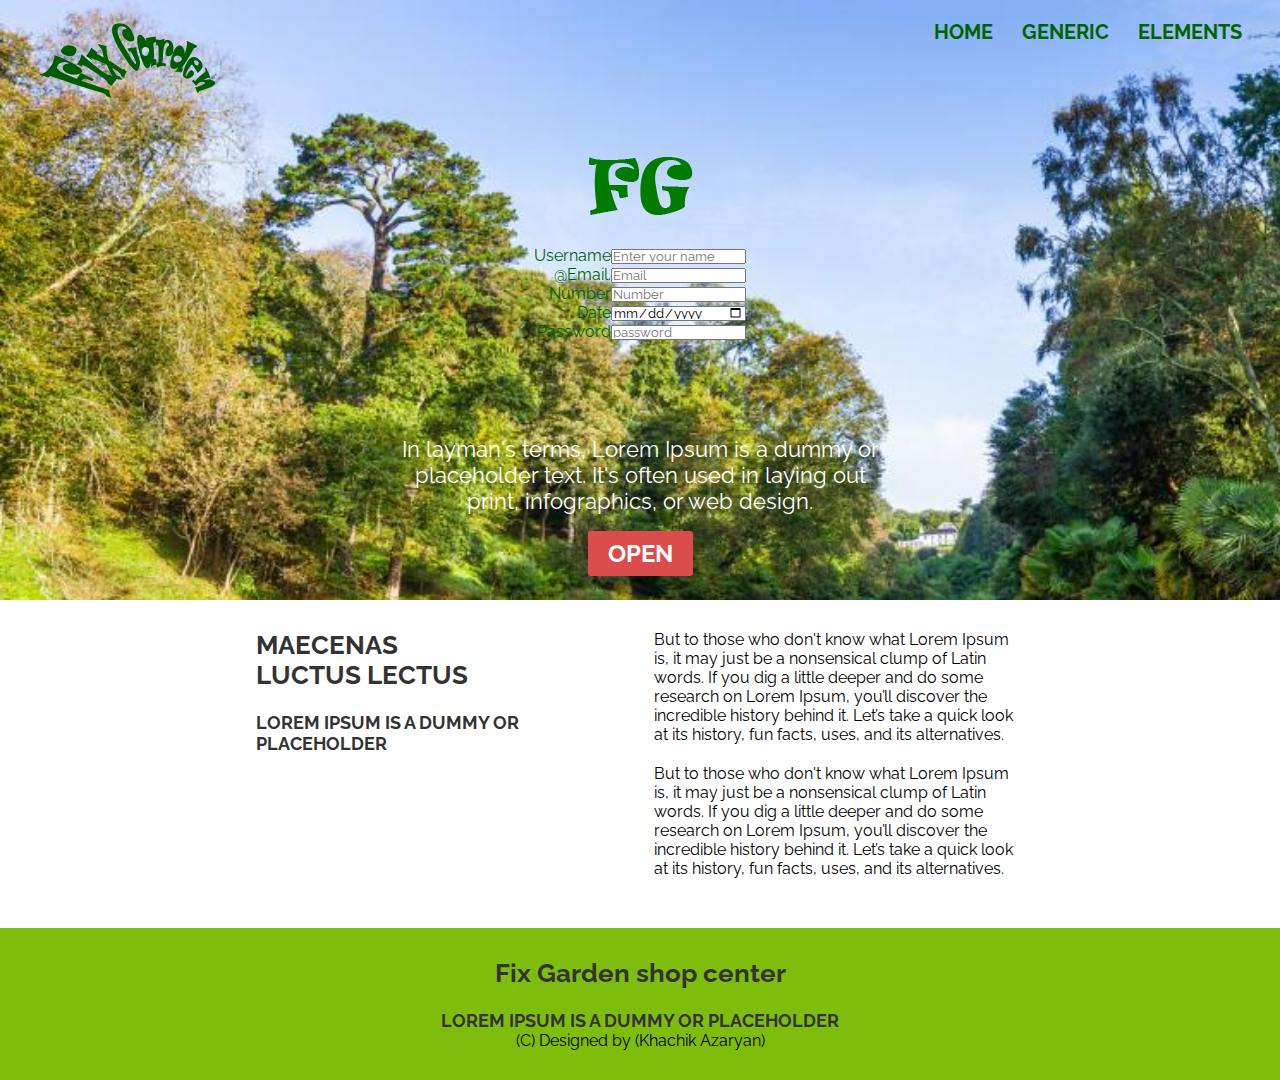
<file: Fix_Garden.html>
<!DOCTYPE html>
<html>
<head>
<title>Fix Garden</title>
<link href="style/style_1.css" rel="stylesheet">
<link href="logo.png" rel="icon" type="image/Fix_Garden_01.jpg">
<link rel="preconnect" href="https://fonts.gstatic.com">
<link href="https://fonts.googleapis.com/css2?family=Raleway&display=swap" rel="stylesheet">
</head>
<body>

<div class="container">

<header>
<div class="top">
<a href="index.html"><img src="images/logo2.png" alt="" /></a>
<nav>
<a href="index.html">HOME</a>
<a href="generic.html">GENERIC</a>
<a href="elements.html">ELEMENTS</a>

</nav>
</div>

<div class="info">
<h1><img src="logo.png"></h1>
<div class="label_1">
               
          <!--      	<div class="getstart1"> -->
          	<div class="reg">
          	<div class="lbls">
          	 	<label class="label" for='username'>Username</label><br>	
          	 	<label class="label" for='email'>@Email.</label><br>
          	 	<label class="label" for='number'>Number</label><br>
          	 	<label class="label" for='date'>Date</label><br>
          	 	<label class="label" for='password'>Password</label><br>

          	</div>
            <div>
            <form>

            		<input type="text" id="username" placeholder="Enter your name" maxlength="25"><br>
            		<!-- </div> -->
            		<!-- <div class="getstart2"> -->
            			
            			<input type="email" id="username" placeholder="Email" maxlength="30"><br>
            	<!-- 	</div> -->
           <!--  		<div class="getstart3"> -->
            		
            			<input type="number" id="username" placeholder="Number"><br>
            	<!-- 	</div> -->
            		<!-- <div class="getstart4"> -->
            			
            			<input type="date" id="username" placeholder="Date"><br>
            	<!-- 	</div> -->
            		<!-- <div class="getstart5"> -->
            			
            			<input type="password" id="username" placeholder="password" mixlength="10" maxlength="50"><br>
            	<!-- 	</div>
            		 -->
            		</form>

               </div>
               </div>
<p>In layman's terms, Lorem Ipsum is a dummy or placeholder text. It's often used in laying out print, infographics, or web design.</p>
<h4><a href="Fix_Garden_Login/Login.html" target="blanc">OPEN</a></h4><!-- href="#" -->	
</div>

</header>

<section class="luctus">
<div>
<h2>MAECENAS <br>LUCTUS LECTUS</h2>
<h4>Lorem Ipsum is a dummy or placeholder</h4>
</div>

<div>
<p>But to those who don't know what Lorem Ipsum is, it may just be a nonsensical clump of Latin words. If you dig a little deeper and do some research on Lorem Ipsum, you’ll discover the incredible history behind it. Let’s take a quick look at its history, fun facts, uses, and its alternatives.</p>
<p>But to those who don't know what Lorem Ipsum is, it may just be a nonsensical clump of Latin words. If you dig a little deeper and do some research on Lorem Ipsum, you’ll discover the incredible history behind it. Let’s take a quick look at its history, fun facts, uses, and its alternatives.</p>
</div>

</section>

<section class="fusce">

<h2 class="text-center">Fix Garden shop center</h2>
<h4 class="text-center">Lorem Ipsum is a dummy or placeholder</h4>
<p class="text-center">(C) Designed by (Khachik Azaryan)</p>
  
</section>

</div>

</body>
</html>
</file>
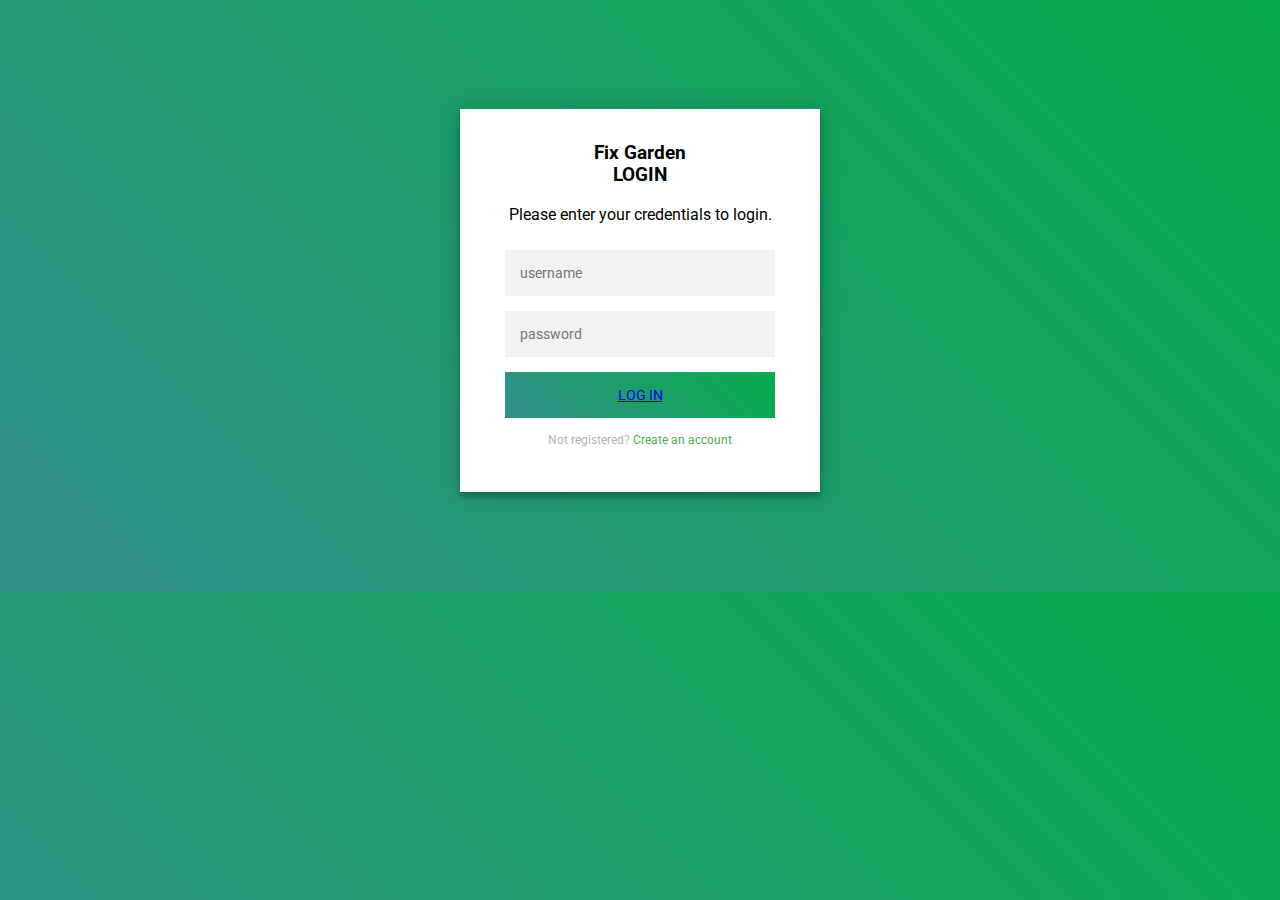
<file: Fix_Garden_Login/Login.html>
<!DOCTYPE html>
<html>
<head>
<link rel="stylesheet" href="Login.css">
<link href="logo1.png" rel="icon" type="Fix_Garden.jpg" >
<title> Fix Garden Login </title>
</head>
<body>
  <body>
    <div class="login-page">
      <div class="form">
        <div class="login">
          <div class="login-header">
            <h3>Fix Garden<br>LOGIN</h3>
            <p>Please enter your credentials to login.</p>
          </div>
        </div>
        <form class="login-form">
          <input type="text" placeholder="username"/>
          <input type="password" placeholder="password"/>
          <button><a href="../FixGarden/Fix_Garden.html">log in</a></button>
          <p class="message">Not registered? <a href="#">Create an account</a></p>
        </form>
      </div>
    </div>
</body>
</body>
</html>
</file>
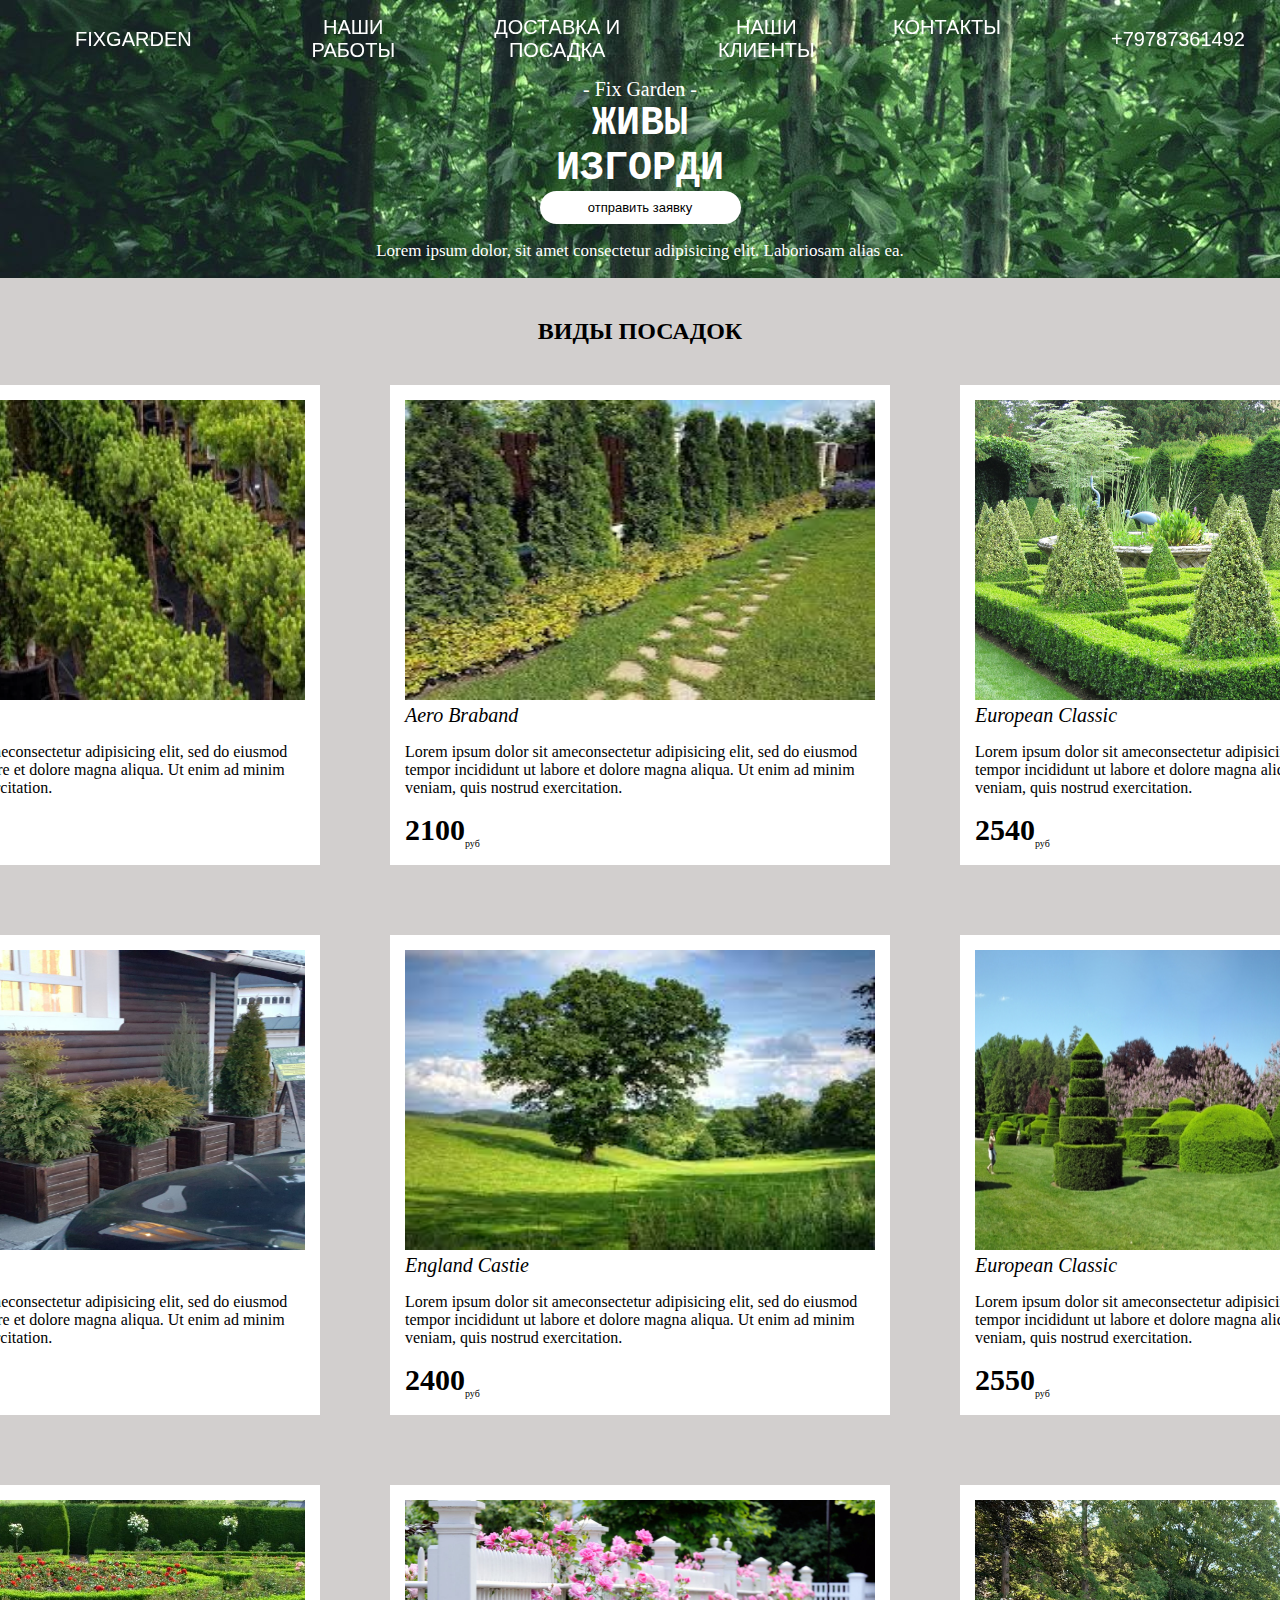
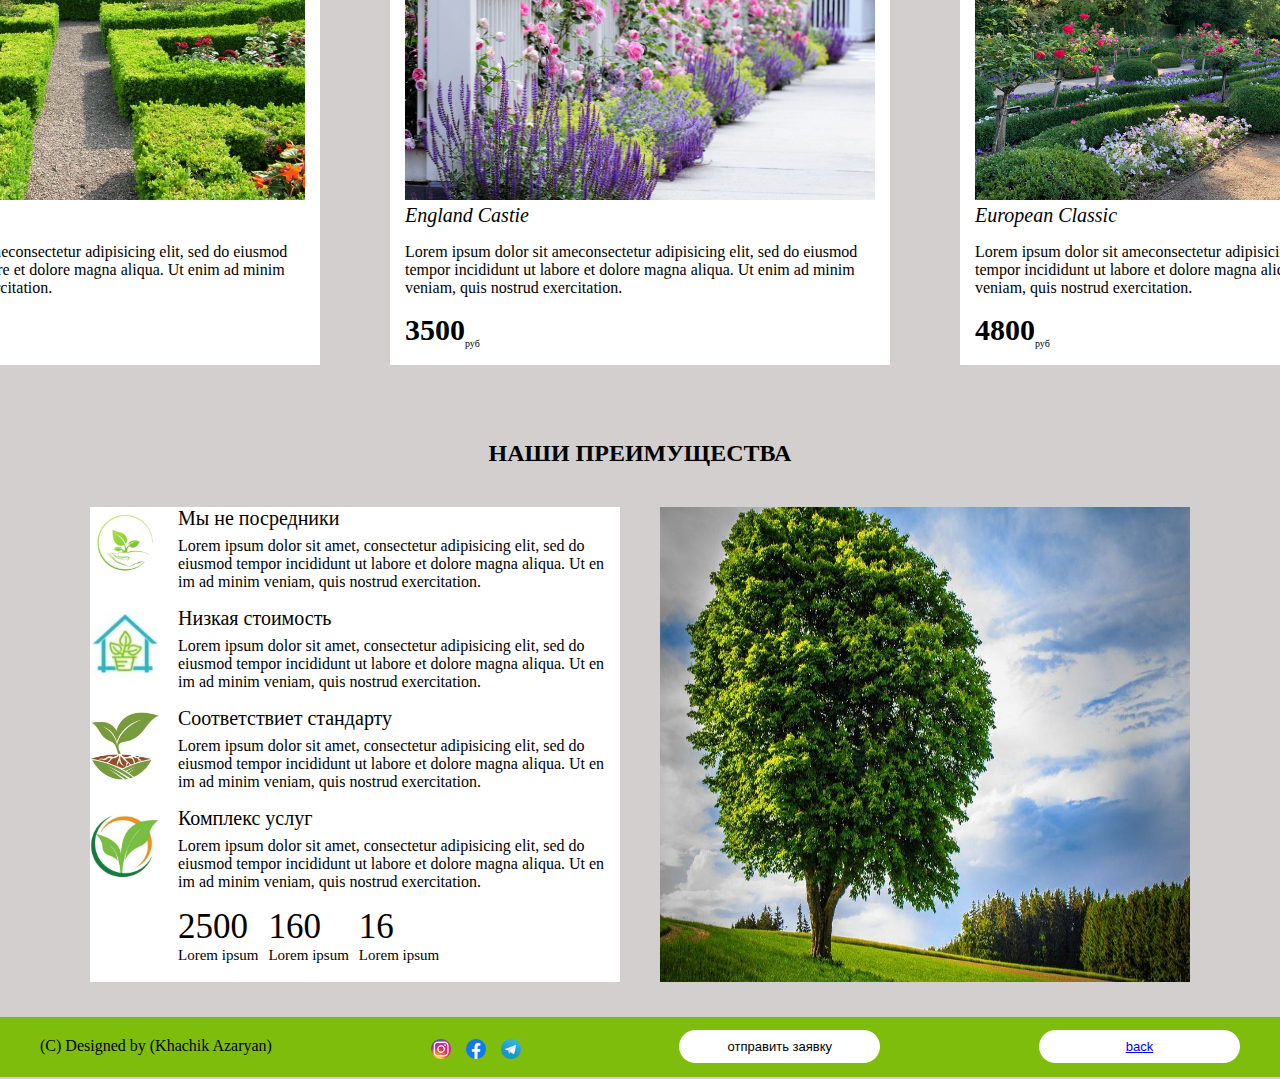
<file: FixGarden/Fix_Garden.html>
<!DOCTYPE html>
<html>
<head>
	<meta charset="utf-8">
	<title>Fix Garden Shop</title>
	<link rel="stylesheet" type="text/css" href="style.css">
	<link rel="icon" type="text/css" href="img/icon.jpg">
</head>
<body>
	<div class="a1">
        <nav id="nav">
            <div class="menu">
            	<div>
            		<ul><a class="getstart" href="#"><li>FIXGARDEN</li></a></ul>
            	</div>

               <!-- ashxatanqayin tiruyt -->
            	<div>
            	 <ul>
                    <a class="li-a" href="#"><li>НАШИ РАБОТЫ</li></a>
                    <a class="li-a" href="#"><li>ДОСТАВКА И ПОСАДКА</li></a>
                    <a class="li-a" href="#"> <li>НАШИ КЛИЕНТЫ</li></a>
                    <a class="li-a" href="#"><li>КОНТАКТЫ</li></a>
                 </ul>
           	    </div>
            	<div>
            	 <ul>
                    <a class="getstart" href="#"><li>+79787361492</li></a>
                </ul>
            	</div>
                 
               
            </div>
        </nav>
        <div class="a2">
        	<span>- Fix Garden -</span>
        	<h1>ЖИВЫ <br> ИЗГОРДИ</h1>
       <button class="butn-1">отправить заявку</button>
       <p class="lor">Lorem ipsum dolor, sit amet consectetur adipisicing elit. Laboriosam alias ea.</p>
        </div>
       
       
   </div>
   	<div>
			<h2>ВИДЫ ПОСАДОК</h2>
			<div class="cn1">
		<div><img src="img/16.jpg"><span><i>European Classic</i></span><p>Lorem ipsum dolor sit ameconsectetur adipisicing elit, sed do eiusmod
		tempor incididunt ut labore et dolore magna aliqua. Ut enim ad minim veniam,
		quis nostrud exercitation.</p><p class="mc"><b>1940</b><sub>руб</sub></p></div>
		<div> <img src="img/17.jpg"><span><i>Aero Braband</i></span><p>Lorem ipsum dolor sit ameconsectetur adipisicing elit, sed do eiusmod
		tempor incididunt ut labore et dolore magna aliqua. Ut enim ad minim veniam,
		quis nostrud exercitation.</p><p class="mc"><b>2100</b><sub>руб</sub></p></div>
		<div><img src="img/2021.jpg"><span><i>European Classic</i></span><p>Lorem ipsum dolor sit ameconsectetur adipisicing elit, sed do eiusmod
		tempor incididunt ut labore et dolore magna aliqua. Ut enim ad minim veniam,
		quis nostrud exercitation.</p><p class="mc"><b>2540</b><sub>руб</sub></p></div>
	</div>
	<div class="cn1">
			<div><img src="img/18.jpg"><span><i>European Classic</i></span><p>Lorem ipsum dolor sit ameconsectetur adipisicing elit, sed do eiusmod
		tempor incididunt ut labore et dolore magna aliqua. Ut enim ad minim veniam,
		quis nostrud exercitation.</p><p class="mc"><b>2140</b><sub>руб</sub></p></div>
			<div><img src="img/19.jpg"><span><i>England Castie</i></span><p>Lorem ipsum dolor sit ameconsectetur adipisicing elit, sed do eiusmod
		tempor incididunt ut labore et dolore magna aliqua. Ut enim ad minim veniam,
		quis nostrud exercitation.</p><p class="mc"><b>2400</b><sub>руб</sub></p></div>
		<div><img src="img/2022.jpg"><span><i>European Classic</i></span><p>Lorem ipsum dolor sit ameconsectetur adipisicing elit, sed do eiusmod
		tempor incididunt ut labore et dolore magna aliqua. Ut enim ad minim veniam,
		quis nostrud exercitation.</p><p class="mc"><b>2550</b><sub>руб</sub></p></div>
	</div>
	<div class="cn1">
			<div><img src="img/25.jpg"><span><i>European Classic</i></span><p>Lorem ipsum dolor sit ameconsectetur adipisicing elit, sed do eiusmod
		tempor incididunt ut labore et dolore magna aliqua. Ut enim ad minim veniam,
		quis nostrud exercitation.</p><p class="mc"><b>5400</b><sub>руб</sub></p></div>
			<div><img src="img/2020.jpg"><span><i>England Castie</i></span><p>Lorem ipsum dolor sit ameconsectetur adipisicing elit, sed do eiusmod
		tempor incididunt ut labore et dolore magna aliqua. Ut enim ad minim veniam,
		quis nostrud exercitation.</p><p class="mc"><b>3500</b><sub>руб</sub></p></div>
		<div><img src="img/2023.jpg"><span><i>European Classic</i></span><p>Lorem ipsum dolor sit ameconsectetur adipisicing elit, sed do eiusmod
		tempor incididunt ut labore et dolore magna aliqua. Ut enim ad minim veniam,
		quis nostrud exercitation.</p><p class="mc"><b>4800</b><sub>руб</sub></p></div>
	</div>
	</div>
	<h2>НАШИ ПРЕИМУЩЕСТВА</h2>
	<div class="vt">
		<div class="rt">
			<div class="t">	
				<div class="rt1"><img src="img/21.jpg"> </div>
	 			<div class="rt2"><span>Мы не посредники</span><p>Lorem ipsum dolor sit amet, consectetur adipisicing elit, sed do eiusmod
	 			tempor incididunt ut labore et dolore magna aliqua. Ut en im ad minim veniam,
	 			quis nostrud exercitation.</p></div>
			</div>
			<div class="t">
	 			<div class="rt1"><img src="img/1.jpg"></div>
	 			<div class="rt2"><span>Низкая стоимость</span><p>Lorem ipsum dolor sit amet, consectetur adipisicing elit, sed do eiusmod
	 			tempor incididunt ut labore et dolore magna aliqua. Ut en im ad minim veniam,
	 			quis nostrud exercitation.</p></div>
	 		</div>
	 	 	<div class="t">
	 			<div class="rt1"><img src="img/2.jpg"></div>
	 			<div class="rt2"><span>Соответствиет стандарту</span><p>Lorem ipsum dolor sit amet, consectetur adipisicing elit, sed do eiusmod
	 			tempor incididunt ut labore et dolore magna aliqua. Ut en im ad minim veniam,
	 			quis nostrud exercitation.</p></div>
	 		</div>
	 		<div class="t">
	 			<div class="rt1"><img src="img/24.jpg"></div>
	 			<div class="rt2"><span>Комплекс услуг</span><p>Lorem ipsum dolor sit amet, consectetur adipisicing elit, sed do eiusmod
	 			tempor incididunt ut labore et dolore magna aliqua. Ut en im ad minim veniam,
	 			quis nostrud exercitation.</p></div>
	 		</div> 
	 
	 		<div class="t">
	 			<div class="rt1"></div>
	 			<div class="sum1 rt2"><div class="sum"><span>2500</span><p>Lorem ipsum</p></div>
	 			<div class="sum"><span>160</span><p>Lorem ipsum</p></div>
	 			<div class="sum"><span>16</span><p>Lorem ipsum</p></div></div>
	 		</div> 
	 	</div>
		<div class="lt"><img src="img/20.jpg" width="530px" height="650px"></div>
	</div>
	<div class="btm">
		<div><p>(C) Designed by (Khachik Azaryan)</p></div>
		<div><a href="" target="blank"class="mrg"><img src="img/11.png"></a><a href="" target="blank" class="mrg"><img src="img/12.png"></a><a href="" target="blank"><img src="img/13.png"></a></div>
		<div><button class="butn-1">отправить заявку</button></div>
		<div><button class="butn-1"><a href="../index.html">back</a></button></div>
	</div>
	</div>
</body>
</html>
</file>
<file: style/style_1.css>
*{
	padding:0;
	margin:0;
	box-sizing:border-box;
	text-decoration:none;
	font-family: 'Raleway', sans-serif;
}

.container{
	max-width:1680px;
	width:100%;
	margin:auto;
}

header{
	background:url(../images/Fix_Garden_01.jpg) no-repeat;
	background-position:top center;
	background-size:100%;
	height:600px;
}

.top{
	display:flex;
	justify-content:space-between;
	padding:20px 0;
	width:94%;
	margin:auto;
}
.top nav a{
	color:#006400;
	font-weight:bold;
	margin-left:25px;
	font-size:20px;
}
.label div {
	display:flex;
	justify-content:space-between;
	padding:20px 0;
	width:94%;
	margin:auto;
}

.info{
	max-width:500px;
	width:90%;
	margin:0px auto;
	text-align:center;
	display: flex;
    flex-direction: column;
    height: 74%;  
    justify-content: center;
	align-items: center;
}
.info h1{
	font-size:50px;
	color:#fff;
	letter-spacing:5px;
}
.info p{
	font-size:22px;
	color:#fff;
	margin:25px 0;
}
.info a{
	background:#db4d4d;
	padding:8px 20px;
	color:#fff;
	font-size:24px;
	border-radius:3px;
}
h2{
	color:#333;
	font-size:26px;
	margin-bottom:22px;
}
h4{
	text-transform:uppercase;
	font-size:18px;
	color:#333;
	font-style:normal;
}
.luctus{
	max-width:800px;
	width:60%;
	margin:30px auto;
	display: grid;
    grid-template-columns: auto auto;
}

.luctus div{
	width:99%;
}

.luctus div p{
	margin-bottom:20px;
}

.fusce{
	background:#7FBD0D;
	padding:30px 0;
}
.text-center{
	text-align:center;
}
.label{
	color: #006400;

}
.reg{
	padding-bottom: 70px;
    display: flex;
    justify-content: center;
}
.lbls{

	text-align: right;
}
.lbls label{
	margin-bottom: 5px;
	height: 15px;
}
form input{
	width: 135px;
	height: 15px;
}
</file>
<file: Fix_Garden_Login/Login.css>
@import url(https://fonts.googleapis.com/css?family=Roboto:300);
header .header{
  background-color: #fff;
  height: 45px;
}
header a img{
  width: 134px;
margin-top: 4px;
}
.login-page {
  width: 360px;
  padding: 8% 0 0;
  margin: auto;
}
.login-page .form .login{
  margin-top: -31px;
margin-bottom: 26px;
}
.form {
  position: relative;
  z-index: 1;
  background: #FFFFFF;
  max-width: 360px;
  margin: 0 auto 100px;
  padding: 45px;
  text-align: center;
  box-shadow: 0 0 20px 0 rgba(0, 0, 0, 0.2), 0 5px 5px 0 rgba(0, 0, 0, 0.24);
}
.form input {
  font-family: "Roboto", sans-serif;
  outline: 0;
  background: #f2f2f2;
  width: 100%;
  border: 0;
  margin: 0 0 15px;
  padding: 15px;
  box-sizing: border-box;
  font-size: 14px;
}
.form button {
  font-family: "Roboto", sans-serif;
  text-transform: uppercase;
  outline: 0;
  background-color: #328f8a;
  background-image: linear-gradient(45deg,#328f8a,#08ac4b);
  width: 100%;
  border: 0;
  padding: 15px;
  color: #FFFFFF;
  font-size: 14px;
  -webkit-transition: all 0.3 ease;
  transition: all 0.3 ease;
  cursor: pointer;
}
.form .message {
  margin: 15px 0 0;
  color: #b3b3b3;
  font-size: 12px;
}
.form .message a {
  color: #4CAF50;
  text-decoration: none;
}

.container {
  position: relative;
  z-index: 1;
  max-width: 300px;
  margin: 0 auto;
}

body {
  background-color: #328f8a;
  background-image: linear-gradient(45deg,#328f8a,#08ac4b);
  font-family: "Roboto", sans-serif;
  -webkit-font-smoothing: antialiased;
  -moz-osx-font-smoothing: grayscale;
}
</file>
<file: FixGarden/style.css>
*{
    box-sizing: border-box;
}
body{
    margin: 0px;
    padding: 0px;
    background-color:#D2CFCE;
}
.fon1{
    position: absolute;
    top: 0;
    left: 0;
    z-index: -1;
    width: 100%;
    height: 100%;
}
ul{
    list-style: none;
    display: flex;
    font-family: 'Georama', sans-serif;
}
li{
    margin: 0 35px;
    text-decoration: none;
    font-family: 'Georama', sans-serif;
    font-size: 20px;
}
.menu a:hover{
    background-color: #D2CFCE;
}
.menu{
	display: flex;
	justify-content: space-between;
    align-items: center;
   }
#nav{
    display: center;
    padding: center;
    text-align: center;
    align-items: center;
    margin: auto ;*/
}

.li-a{
    text-decoration: none;
    color: white;
}

.getstart{
    text-decoration: none;
    color: white;
    border-radius: 3px;
}


.hdr-1{
    padding: 15px 100px;
    align-items: center;
    max-width: 1300px;
    margin: 0 auto;
}
.hdr-h2{
    color: white;
}
.hdr-h3{
    color: white;
}

h1{
    font-family: monospace;
    color: white;
    text-align: center;
    font-size: 40px;
    margin:0px;
}
.lor{
    text-align: center;
    color: white;
    font-size: 17px;
}
.butn-1 {

    width: 201px;
    height: 33px;
    background: white;
    border-radius: 35px;
    font-size: 13px;
    border: none;
    color: black;
}
.a2{
    display: flex;
    flex-direction: column;
   justify-content: center;
   align-items: center;
}
.a2 span{
    font-family: cursive;
    color:white ;
    font-size: 20px;
}
.butn-1:hover{
    background-color: #D2CFCE;
    cursor: pointer;
}
#nav {
    position: sticky;
    top: 0;/*
    background-color: #fff;*/
    z-index: 100;
}
.menu {
    position: relative;
}
.fon2{
    display: center;  
}
.a1{

    background-image: url("img/GARDEN.jpg");
    display: block;
}
h2{
    margin-top: 40px;
    margin-bottom: 5px;
    text-align: center;
}
.cn1{
    margin: 0 auto;
    display: flex;
    justify-content: center;
}
.cn1 div:hover{
    transform: scale(1.02, 1.02);
    transition: .2s all .0s;
    box-shadow: 0 4px 8px 0 rgba(0, 0, 0, 0.2), 0 6px 20px 0 rgba(0, 0, 0, 0.19);
    cursor: pointer;
}
.cn1 div{
    background-color: white;
    margin: 35px;
    padding: 15px;
    width: 500px;
    height: 480px;
}
.cn1 img{
     width: 470px;
     height: 300px;
}
.cn1 span{
    font-size: 20px;
}
.mc{
    font-size: 30px;
    margin: 0px;
}
.mc sub{
    font-size: 10px;
}

.vt{
    display: flex;
    justify-content: center;
}
.rt{
    background-color: white;
    margin: 35px 20px;
    border: 0px solid black;
    width: 530px;
    height: 475px;
 
}
.rt1 img{
    width: 70px;
    margin-top: 4px;
}
.t{
     display: flex;
}

.rt1{
  width: 70px;
}
.rt2{
    padding-left: 18px;
}
.rt2 span{
    font-size: 20px;
}
.rt2 p{
    margin-top: 7px;
}
.sum1{
    display: flex;
   
}
.sum1 div{
    margin-right: 10px;
}
.sum span{
    font-size: 35px;
}
.sum p{
    font-size: 15px;
    margin: 0px;
}
.lt{
    margin: 35px 20px;
    width: 530px;
    height: 475px;
}
.lt img{
    height: 475px;
}
.btm{
    width: 100%;
    height: 60px;
    background-color: #7FBD0D;
    padding: 4px 40px;
    display: flex;
    justify-content: space-between;
}
.btm img{
    margin-top:18px ;    
    width: 20px;
    height: 20px;
}
.btm button{
    margin-top:9px ; 
}
.mrg{
    margin-right: 15px;
}
.reg{
    display: flex;
    justify-content: space-between;
}
</file>
